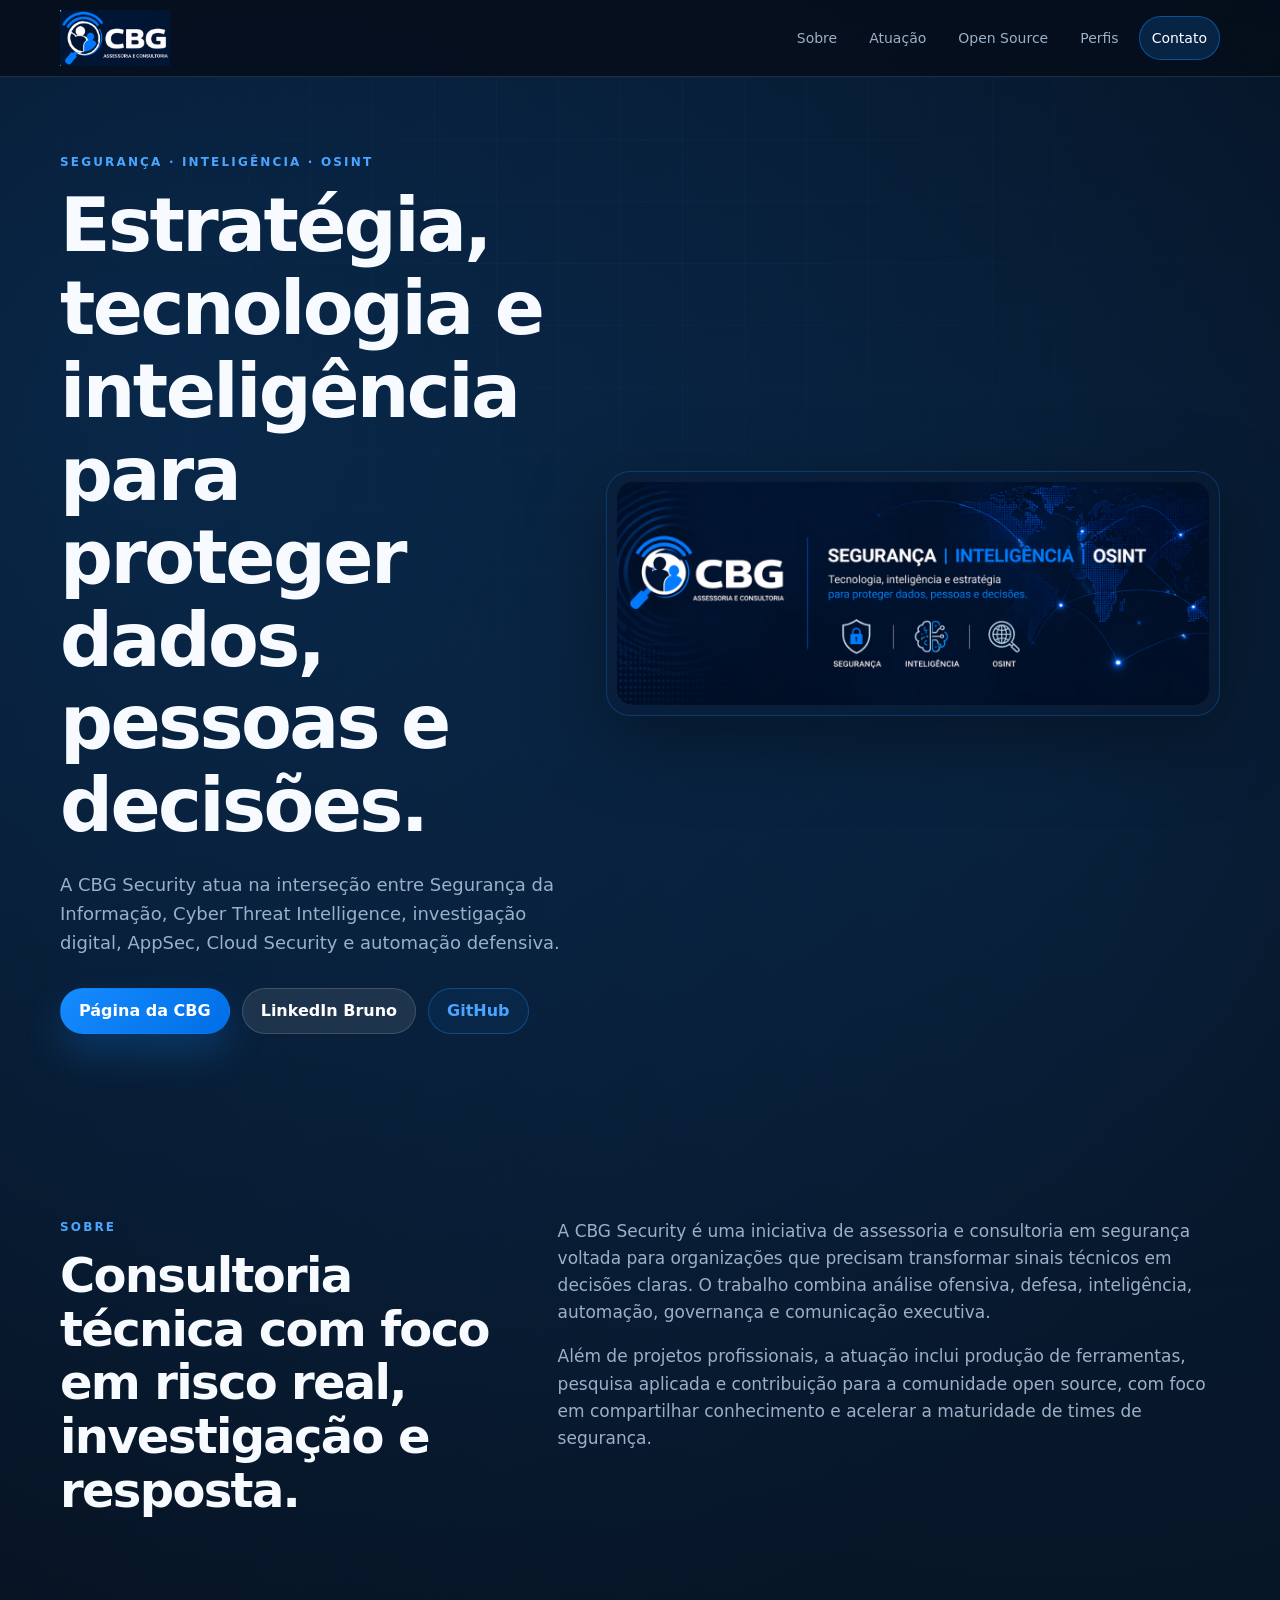
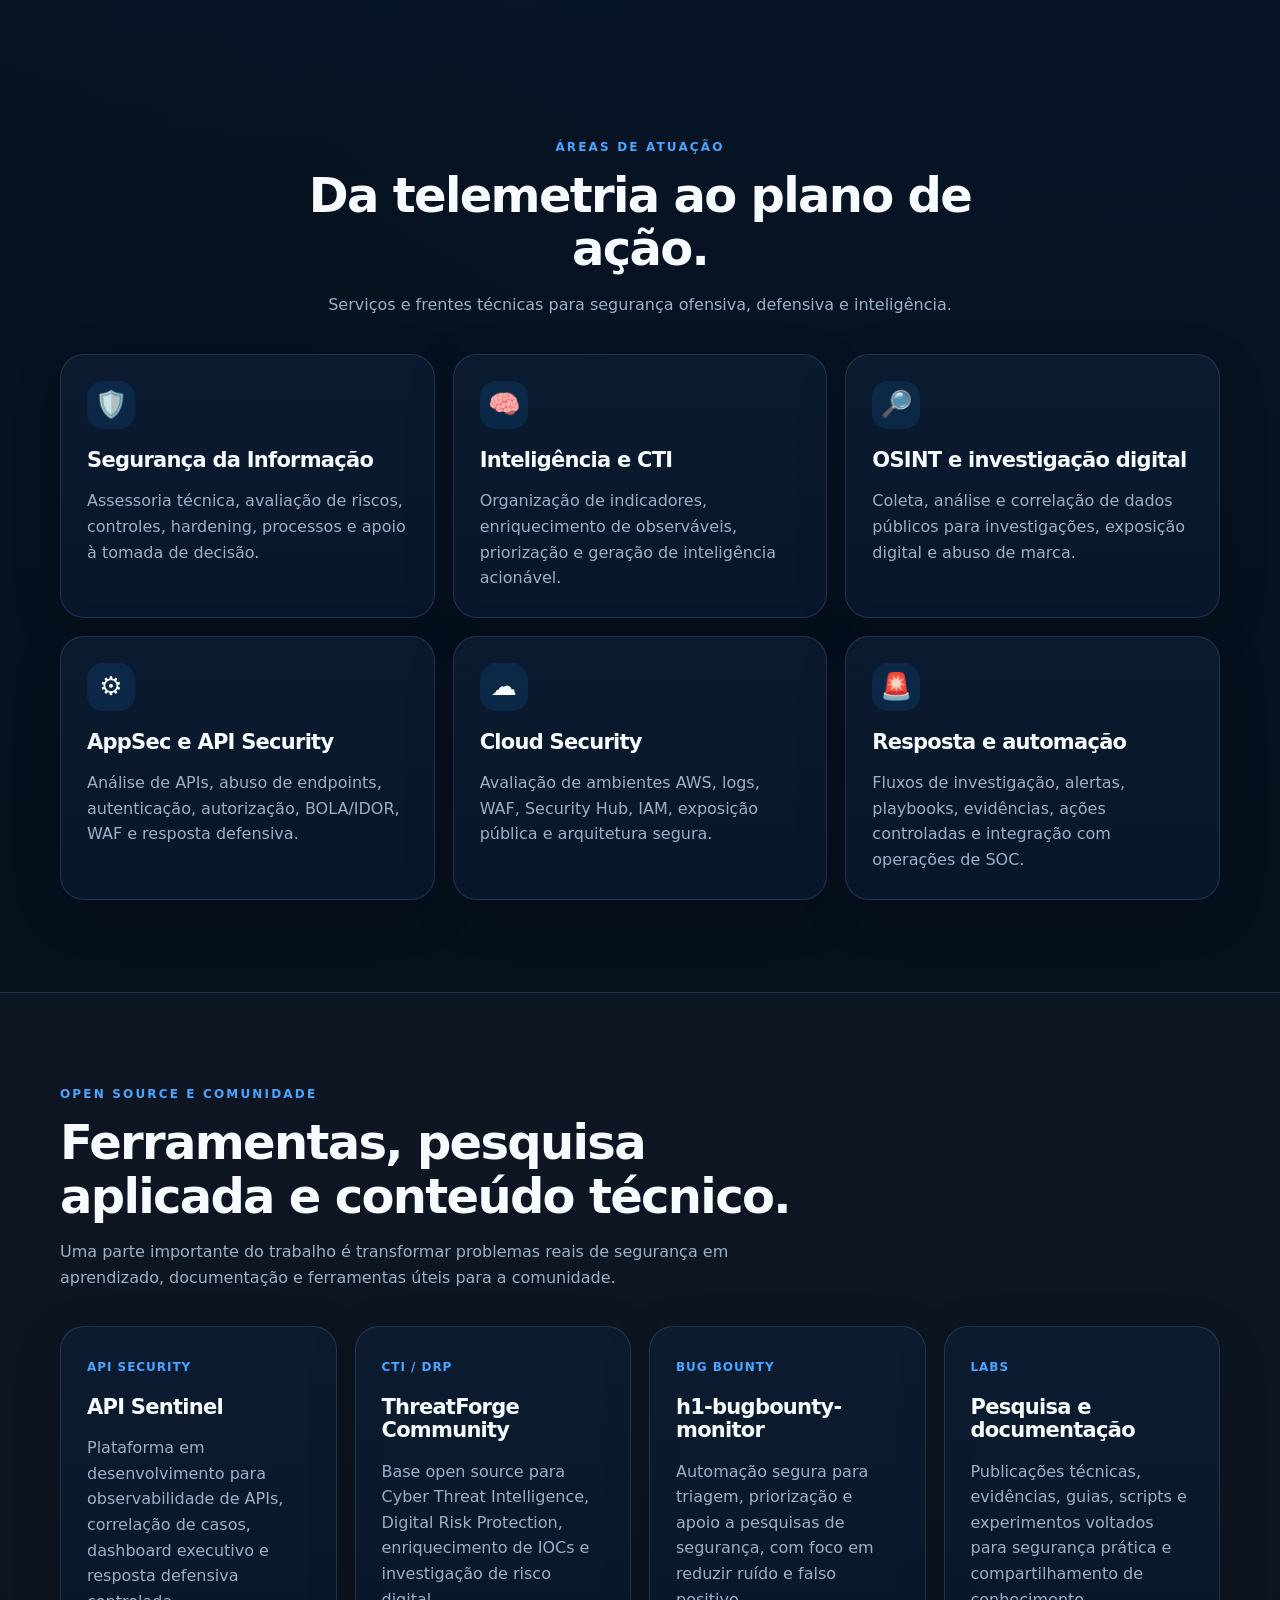
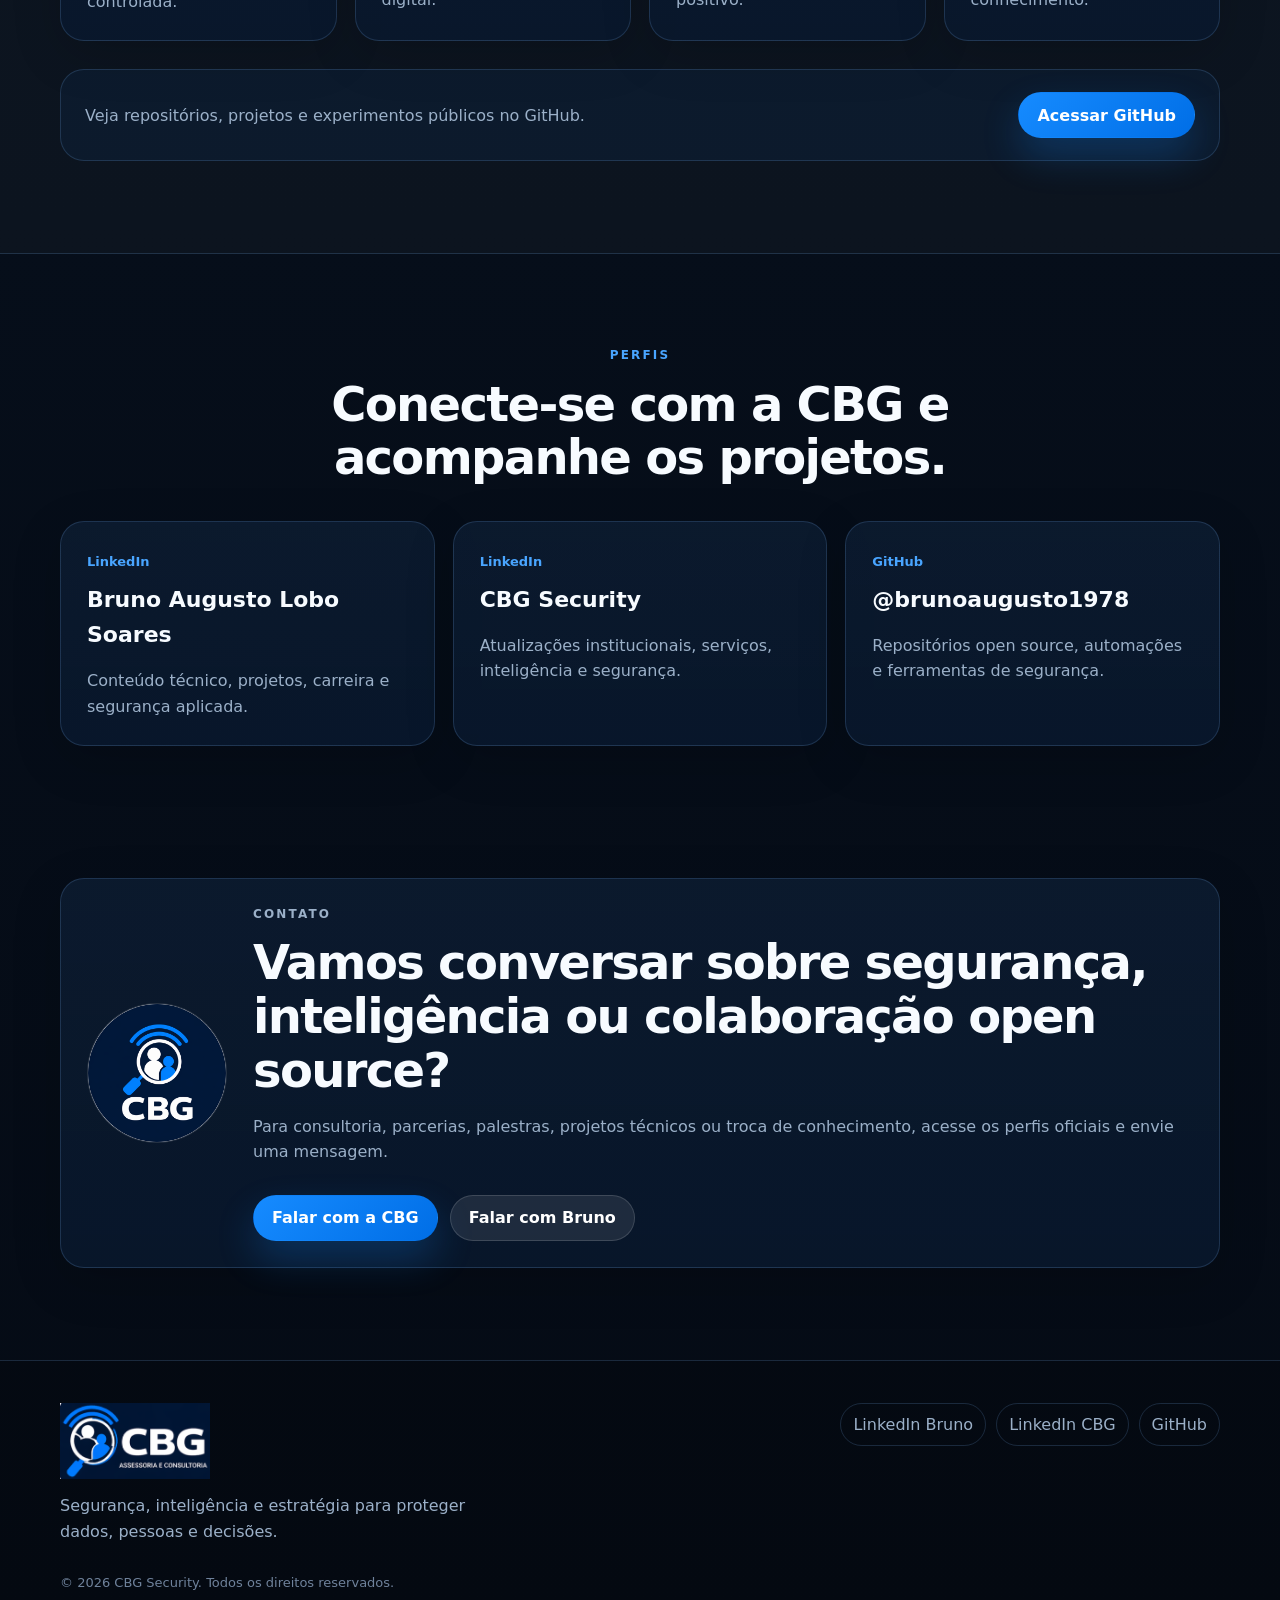
<file: index.html>
<!doctype html>
<html lang="pt-BR">
<head>
  <meta charset="utf-8" />
  <meta name="viewport" content="width=device-width, initial-scale=1" />
  <title>CBG Security | Segurança, Inteligência e OSINT</title>
  <meta name="description" content="CBG Security: consultoria em Segurança da Informação, Inteligência, OSINT, AppSec, Cloud Security, CTI, automação e projetos open source." />
  <meta name="author" content="CBG Security" />
  <meta name="theme-color" content="#0a1b33" />
  <meta property="og:title" content="CBG Security | Segurança, Inteligência e OSINT" />
  <meta property="og:description" content="Tecnologia, inteligência e estratégia para proteger dados, pessoas e decisões." />
  <meta property="og:type" content="website" />
  <meta property="og:url" content="https://cbgsecurity.com.br/" />
  <meta property="og:image" content="https://cbgsecurity.com.br/assets/og-image.png" />
  <meta name="twitter:card" content="summary_large_image" />
  <link rel="icon" type="image/png" href="assets/favicon.png" />
  <link rel="apple-touch-icon" href="assets/apple-touch-icon.png" />
  <link rel="manifest" href="site.webmanifest" />
  <link rel="stylesheet" href="style.css" />
</head>
<body>
  <a class="skip-link" href="#conteudo">Pular para o conteúdo</a>

  <header class="site-header" data-header>
    <div class="container nav-shell">
      <a class="brand" href="#topo" aria-label="CBG Security - início">
        <img src="assets/logo-horizontal.png" alt="CBG Assessoria e Consultoria" />
      </a>

      <button class="nav-toggle" type="button" aria-label="Abrir menu" aria-expanded="false" data-nav-toggle>
        <span></span><span></span><span></span>
      </button>

      <nav class="main-nav" aria-label="Navegação principal" data-nav>
        <a href="#sobre">Sobre</a>
        <a href="#atuacao">Atuação</a>
        <a href="#opensource">Open Source</a>
        <a href="#perfis">Perfis</a>
        <a class="nav-cta" href="#contato">Contato</a>
      </nav>
    </div>
  </header>

  <main id="conteudo">
    <section id="topo" class="hero section-pad">
      <div class="container hero-grid">
        <div class="hero-copy reveal">
          <p class="eyebrow">Segurança · Inteligência · OSINT</p>
          <h1>Estratégia, tecnologia e inteligência para proteger dados, pessoas e decisões.</h1>
          <p class="hero-text">
            A CBG Security atua na interseção entre Segurança da Informação, Cyber Threat Intelligence,
            investigação digital, AppSec, Cloud Security e automação defensiva.
          </p>
          <div class="hero-actions">
            <a class="btn btn-primary" href="https://www.linkedin.com/company/cbgsecurity/" target="_blank" rel="noopener noreferrer">Página da CBG</a>
            <a class="btn btn-secondary" href="https://www.linkedin.com/in/bruno-augusto-lobo-soares/" target="_blank" rel="noopener noreferrer">LinkedIn Bruno</a>
            <a class="btn btn-ghost" href="https://github.com/brunoaugusto1978" target="_blank" rel="noopener noreferrer">GitHub</a>
          </div>
        </div>
        <div class="hero-card reveal">
          <img src="assets/hero-capa.png" alt="CBG Security - Segurança, Inteligência e OSINT" />
        </div>
      </div>
    </section>

    <section id="sobre" class="section-pad about-section">
      <div class="container two-col">
        <div class="section-heading reveal">
          <p class="eyebrow">Sobre</p>
          <h2>Consultoria técnica com foco em risco real, investigação e resposta.</h2>
        </div>
        <div class="about-copy reveal">
          <p>
            A CBG Security é uma iniciativa de assessoria e consultoria em segurança voltada para
            organizações que precisam transformar sinais técnicos em decisões claras. O trabalho combina
            análise ofensiva, defesa, inteligência, automação, governança e comunicação executiva.
          </p>
          <p>
            Além de projetos profissionais, a atuação inclui produção de ferramentas, pesquisa aplicada e
            contribuição para a comunidade open source, com foco em compartilhar conhecimento e acelerar
            a maturidade de times de segurança.
          </p>
        </div>
      </div>
    </section>

    <section id="atuacao" class="section-pad">
      <div class="container">
        <div class="section-heading center reveal">
          <p class="eyebrow">Áreas de atuação</p>
          <h2>Da telemetria ao plano de ação.</h2>
          <p class="muted">Serviços e frentes técnicas para segurança ofensiva, defensiva e inteligência.</p>
        </div>

        <div class="cards-grid">
          <article class="feature-card reveal">
            <div class="icon">🛡️</div>
            <h3>Segurança da Informação</h3>
            <p>Assessoria técnica, avaliação de riscos, controles, hardening, processos e apoio à tomada de decisão.</p>
          </article>
          <article class="feature-card reveal">
            <div class="icon">🧠</div>
            <h3>Inteligência e CTI</h3>
            <p>Organização de indicadores, enriquecimento de observáveis, priorização e geração de inteligência acionável.</p>
          </article>
          <article class="feature-card reveal">
            <div class="icon">🔎</div>
            <h3>OSINT e investigação digital</h3>
            <p>Coleta, análise e correlação de dados públicos para investigações, exposição digital e abuso de marca.</p>
          </article>
          <article class="feature-card reveal">
            <div class="icon">⚙️</div>
            <h3>AppSec e API Security</h3>
            <p>Análise de APIs, abuso de endpoints, autenticação, autorização, BOLA/IDOR, WAF e resposta defensiva.</p>
          </article>
          <article class="feature-card reveal">
            <div class="icon">☁️</div>
            <h3>Cloud Security</h3>
            <p>Avaliação de ambientes AWS, logs, WAF, Security Hub, IAM, exposição pública e arquitetura segura.</p>
          </article>
          <article class="feature-card reveal">
            <div class="icon">🚨</div>
            <h3>Resposta e automação</h3>
            <p>Fluxos de investigação, alertas, playbooks, evidências, ações controladas e integração com operações de SOC.</p>
          </article>
        </div>
      </div>
    </section>

    <section id="opensource" class="section-pad open-section">
      <div class="container">
        <div class="section-heading reveal">
          <p class="eyebrow">Open source e comunidade</p>
          <h2>Ferramentas, pesquisa aplicada e conteúdo técnico.</h2>
          <p class="muted">
            Uma parte importante do trabalho é transformar problemas reais de segurança em aprendizado,
            documentação e ferramentas úteis para a comunidade.
          </p>
        </div>

        <div class="project-grid">
          <article class="project-card reveal">
            <span class="tag">API Security</span>
            <h3>API Sentinel</h3>
            <p>Plataforma em desenvolvimento para observabilidade de APIs, correlação de casos, dashboard executivo e resposta defensiva controlada.</p>
          </article>
          <article class="project-card reveal">
            <span class="tag">CTI / DRP</span>
            <h3>ThreatForge Community</h3>
            <p>Base open source para Cyber Threat Intelligence, Digital Risk Protection, enriquecimento de IOCs e investigação de risco digital.</p>
          </article>
          <article class="project-card reveal">
            <span class="tag">Bug bounty</span>
            <h3>h1-bugbounty-monitor</h3>
            <p>Automação segura para triagem, priorização e apoio a pesquisas de segurança, com foco em reduzir ruído e falso positivo.</p>
          </article>
          <article class="project-card reveal">
            <span class="tag">Labs</span>
            <h3>Pesquisa e documentação</h3>
            <p>Publicações técnicas, evidências, guias, scripts e experimentos voltados para segurança prática e compartilhamento de conhecimento.</p>
          </article>
        </div>

        <div class="opensource-cta reveal">
          <p>Veja repositórios, projetos e experimentos públicos no GitHub.</p>
          <a class="btn btn-primary" href="https://github.com/brunoaugusto1978" target="_blank" rel="noopener noreferrer">Acessar GitHub</a>
        </div>
      </div>
    </section>

    <section id="perfis" class="section-pad">
      <div class="container">
        <div class="section-heading center reveal">
          <p class="eyebrow">Perfis</p>
          <h2>Conecte-se com a CBG e acompanhe os projetos.</h2>
        </div>

        <div class="profile-grid">
          <a class="profile-card reveal" href="https://www.linkedin.com/in/bruno-augusto-lobo-soares/" target="_blank" rel="noopener noreferrer">
            <span>LinkedIn</span>
            <strong>Bruno Augusto Lobo Soares</strong>
            <p>Conteúdo técnico, projetos, carreira e segurança aplicada.</p>
          </a>
          <a class="profile-card reveal" href="https://www.linkedin.com/company/cbgsecurity/" target="_blank" rel="noopener noreferrer">
            <span>LinkedIn</span>
            <strong>CBG Security</strong>
            <p>Atualizações institucionais, serviços, inteligência e segurança.</p>
          </a>
          <a class="profile-card reveal" href="https://github.com/brunoaugusto1978" target="_blank" rel="noopener noreferrer">
            <span>GitHub</span>
            <strong>@brunoaugusto1978</strong>
            <p>Repositórios open source, automações e ferramentas de segurança.</p>
          </a>
        </div>
      </div>
    </section>

    <section id="contato" class="section-pad contact-section">
      <div class="container contact-card reveal">
        <img src="assets/avatar-logo.png" alt="Logo CBG" />
        <div>
          <p class="eyebrow">Contato</p>
          <h2>Vamos conversar sobre segurança, inteligência ou colaboração open source?</h2>
          <p>
            Para consultoria, parcerias, palestras, projetos técnicos ou troca de conhecimento,
            acesse os perfis oficiais e envie uma mensagem.
          </p>
          <div class="hero-actions">
            <a class="btn btn-primary" href="https://www.linkedin.com/company/cbgsecurity/" target="_blank" rel="noopener noreferrer">Falar com a CBG</a>
            <a class="btn btn-secondary" href="https://www.linkedin.com/in/bruno-augusto-lobo-soares/" target="_blank" rel="noopener noreferrer">Falar com Bruno</a>
          </div>
        </div>
      </div>
    </section>
  </main>

  <footer class="site-footer">
    <div class="container footer-grid">
      <div>
        <img src="assets/logo-horizontal.png" alt="CBG Assessoria e Consultoria" />
        <p>Segurança, inteligência e estratégia para proteger dados, pessoas e decisões.</p>
      </div>
      <div class="footer-links">
        <a href="https://www.linkedin.com/in/bruno-augusto-lobo-soares/" target="_blank" rel="noopener noreferrer">LinkedIn Bruno</a>
        <a href="https://www.linkedin.com/company/cbgsecurity/" target="_blank" rel="noopener noreferrer">LinkedIn CBG</a>
        <a href="https://github.com/brunoaugusto1978" target="_blank" rel="noopener noreferrer">GitHub</a>
      </div>
    </div>
    <div class="container copyright">
      <span>© <span data-year></span> CBG Security. Todos os direitos reservados.</span>
    </div>
  </footer>

  <script type="application/ld+json">
  {
    "@context": "https://schema.org",
    "@type": "Organization",
    "name": "CBG Security",
    "url": "https://cbgsecurity.com.br/",
    "logo": "https://cbgsecurity.com.br/assets/avatar-logo.png",
    "sameAs": [
      "https://www.linkedin.com/company/cbgsecurity/",
      "https://www.linkedin.com/in/bruno-augusto-lobo-soares/",
      "https://github.com/brunoaugusto1978"
    ],
    "description": "Consultoria em Segurança da Informação, Inteligência, OSINT, AppSec, Cloud Security e projetos open source."
  }
  </script>
  <script src="script.js"></script>
</body>
</html>
</file>
<file: style.css>
:root {
  --bg: #07111f;
  --bg-2: #0a1b33;
  --card: rgba(13, 30, 52, 0.76);
  --card-2: rgba(9, 24, 45, 0.88);
  --text: #f7fbff;
  --muted: #9bb0c8;
  --muted-2: #6f829b;
  --blue: #168bff;
  --blue-2: #49a5ff;
  --line: rgba(105, 156, 215, 0.22);
  --white-soft: rgba(255, 255, 255, 0.08);
  --shadow: 0 24px 80px rgba(0, 0, 0, 0.35);
  --radius: 24px;
  --font: Inter, ui-sans-serif, system-ui, -apple-system, BlinkMacSystemFont, "Segoe UI", sans-serif;
}

* { box-sizing: border-box; }
html { scroll-behavior: smooth; }
body {
  margin: 0;
  font-family: var(--font);
  color: var(--text);
  background:
    radial-gradient(circle at 12% 8%, rgba(22, 139, 255, 0.18), transparent 30%),
    radial-gradient(circle at 82% 16%, rgba(22, 139, 255, 0.10), transparent 34%),
    linear-gradient(180deg, #050d19 0%, var(--bg) 42%, #050b15 100%);
  line-height: 1.6;
}

a { color: inherit; text-decoration: none; }
img { display: block; max-width: 100%; }

.container { width: min(1160px, calc(100% - 40px)); margin: 0 auto; }
.section-pad { padding: 92px 0; }
.skip-link {
  position: absolute; left: -999px; top: 12px; z-index: 999;
  background: var(--blue); color: #fff; padding: 10px 14px; border-radius: 8px;
}
.skip-link:focus { left: 12px; }

.site-header {
  position: sticky;
  top: 0;
  z-index: 50;
  background: rgba(5, 13, 25, 0.82);
  backdrop-filter: blur(18px);
  border-bottom: 1px solid var(--line);
  overflow: hidden;
}

.nav-shell {
  height: 76px;
  display: flex;
  align-items: center;
  justify-content: space-between;
  gap: 24px;
}

.brand {
  display: flex;
  align-items: center;
  height: 76px;
  line-height: 0;
}

.brand img {
  width: auto;
  height: auto;
  max-width: 168px;
  max-height: 56px;
  object-fit: contain;
}
.main-nav { display: flex; align-items: center; gap: 8px; }
.main-nav a {
  color: var(--muted);
  padding: 10px 12px;
  border-radius: 999px;
  font-size: 14px;
  transition: color .2s ease, background .2s ease;
}
.main-nav a:hover { color: var(--text); background: var(--white-soft); }
.main-nav .nav-cta { color: #fff; background: rgba(22, 139, 255, 0.18); border: 1px solid rgba(22, 139, 255, 0.45); }
.nav-toggle { display: none; background: transparent; border: 0; padding: 8px; }
.nav-toggle span { display: block; width: 26px; height: 2px; margin: 5px; background: #fff; }

.hero { padding-top: 76px; overflow: hidden; position: relative; }
.hero::before {
  content: "";
  position: absolute;
  inset: 0;
  background-image: linear-gradient(var(--line) 1px, transparent 1px), linear-gradient(90deg, var(--line) 1px, transparent 1px);
  background-size: 62px 62px;
  mask-image: radial-gradient(circle at 50% 0%, black, transparent 66%);
  pointer-events: none;
  opacity: .2;
}
.hero-grid { display: grid; grid-template-columns: 0.9fr 1.1fr; gap: 44px; align-items: center; position: relative; }
.eyebrow { color: var(--blue-2); text-transform: uppercase; letter-spacing: .18em; font-size: 12px; font-weight: 800; margin: 0 0 12px; }
h1, h2, h3 { line-height: 1.12; letter-spacing: -0.035em; margin: 0; }
h1 { font-size: clamp(42px, 7vw, 74px); }
h2 { font-size: clamp(30px, 4vw, 48px); }
h3 { font-size: 21px; }
.hero-text { color: var(--muted); font-size: 18px; max-width: 660px; margin: 24px 0 0; }
.hero-actions { display: flex; flex-wrap: wrap; gap: 12px; margin-top: 30px; }
.btn {
  display: inline-flex; align-items: center; justify-content: center;
  min-height: 46px; padding: 0 18px; border-radius: 999px; font-weight: 800;
  border: 1px solid transparent; transition: transform .2s ease, border-color .2s ease, background .2s ease;
}
.btn:hover { transform: translateY(-2px); }
.btn-primary { color: #fff; background: linear-gradient(135deg, #168bff, #006ee6); box-shadow: 0 18px 38px rgba(22, 139, 255, .24); }
.btn-secondary { color: #fff; background: rgba(255, 255, 255, .09); border-color: rgba(255,255,255,.14); }
.btn-ghost { color: var(--blue-2); border-color: rgba(22, 139, 255, .35); background: rgba(22, 139, 255, .07); }
.hero-card {
  border: 1px solid rgba(22, 139, 255, .26);
  border-radius: var(--radius);
  padding: 10px;
  background: rgba(10, 27, 51, .44);
  box-shadow: var(--shadow);
}
.hero-card img { border-radius: calc(var(--radius) - 8px); width: 100%; }

.two-col { display: grid; grid-template-columns: .8fr 1.2fr; gap: 56px; align-items: start; }
.about-copy { color: var(--muted); font-size: 17px; }
.about-copy p:first-child { margin-top: 0; }
.section-heading { max-width: 740px; margin-bottom: 36px; }
.section-heading.center { text-align: center; margin-left: auto; margin-right: auto; }
.muted { color: var(--muted); margin: 16px 0 0; }

.cards-grid { display: grid; grid-template-columns: repeat(3, 1fr); gap: 18px; }
.feature-card, .project-card, .profile-card, .contact-card {
  background: linear-gradient(180deg, var(--card), var(--card-2));
  border: 1px solid var(--line);
  border-radius: var(--radius);
  padding: 26px;
  box-shadow: 0 14px 50px rgba(0,0,0,.16);
}
.feature-card .icon { width: 48px; height: 48px; display: grid; place-items: center; border-radius: 16px; background: rgba(22,139,255,.12); margin-bottom: 20px; font-size: 26px; }
.feature-card p, .project-card p, .profile-card p { color: var(--muted); margin-bottom: 0; }

.open-section { background: rgba(255,255,255,.025); border-top: 1px solid var(--line); border-bottom: 1px solid var(--line); }
.project-grid { display: grid; grid-template-columns: repeat(4, 1fr); gap: 18px; }
.tag { display: inline-flex; color: var(--blue-2); font-size: 12px; font-weight: 900; letter-spacing: .08em; text-transform: uppercase; margin-bottom: 18px; }
.opensource-cta { margin-top: 28px; display: flex; align-items: center; justify-content: space-between; gap: 20px; border: 1px solid var(--line); border-radius: var(--radius); padding: 22px 24px; background: rgba(22,139,255,.06); }
.opensource-cta p { margin: 0; color: var(--muted); }

.profile-grid { display: grid; grid-template-columns: repeat(3, 1fr); gap: 18px; }
.profile-card { display: block; transition: transform .2s ease, border-color .2s ease; }
.profile-card:hover { transform: translateY(-4px); border-color: rgba(22,139,255,.6); }
.profile-card span { color: var(--blue-2); font-size: 13px; font-weight: 900; }
.profile-card strong { display: block; font-size: 22px; margin-top: 8px; }

.contact-section { padding-top: 40px; }
.contact-card { display: grid; grid-template-columns: 140px 1fr; gap: 26px; align-items: center; }
.contact-card img { width: 140px; border-radius: 999px; border: 1px solid rgba(255,255,255,.12); }
.contact-card p { color: var(--muted); }

.site-footer { border-top: 1px solid var(--line); padding: 42px 0 28px; background: rgba(0,0,0,.18); }
.footer-grid { display: flex; justify-content: space-between; gap: 32px; align-items: flex-start; }
.footer-grid img { width: 150px; margin-bottom: 14px; }
.footer-grid p { color: var(--muted); max-width: 440px; margin: 0; }
.footer-links { display: flex; flex-wrap: wrap; gap: 10px; }
.footer-links a { color: var(--muted); border: 1px solid var(--line); border-radius: 999px; padding: 8px 12px; }
.footer-links a:hover { color: var(--text); border-color: rgba(22,139,255,.55); }
.copyright { color: var(--muted-2); font-size: 13px; margin-top: 28px; }

.reveal { opacity: 0; transform: translateY(16px); transition: opacity .7s ease, transform .7s ease; }
.reveal.is-visible { opacity: 1; transform: translateY(0); }

@media (max-width: 980px) {
  .hero-grid, .two-col { grid-template-columns: 1fr; }
  .cards-grid, .project-grid { grid-template-columns: repeat(2, 1fr); }
  .profile-grid { grid-template-columns: 1fr; }
}

@media (max-width: 720px) {
  .container { width: min(100% - 28px, 1160px); }
  .section-pad { padding: 68px 0; }
  .nav-toggle { display: block; }
  .main-nav {
    position: absolute; left: 14px; right: 14px; top: 76px;
    display: none; flex-direction: column; align-items: stretch;
    background: rgba(5,13,25,.98); border: 1px solid var(--line); border-radius: 18px; padding: 12px;
  }
  .main-nav.is-open { display: flex; }
  .main-nav a { border-radius: 12px; }
  .cards-grid, .project-grid { grid-template-columns: 1fr; }
  .opensource-cta, .footer-grid { flex-direction: column; align-items: flex-start; }
  .contact-card { grid-template-columns: 1fr; }
  .contact-card img { width: 110px; }
  h1 { font-size: 42px; }
}
</file>
